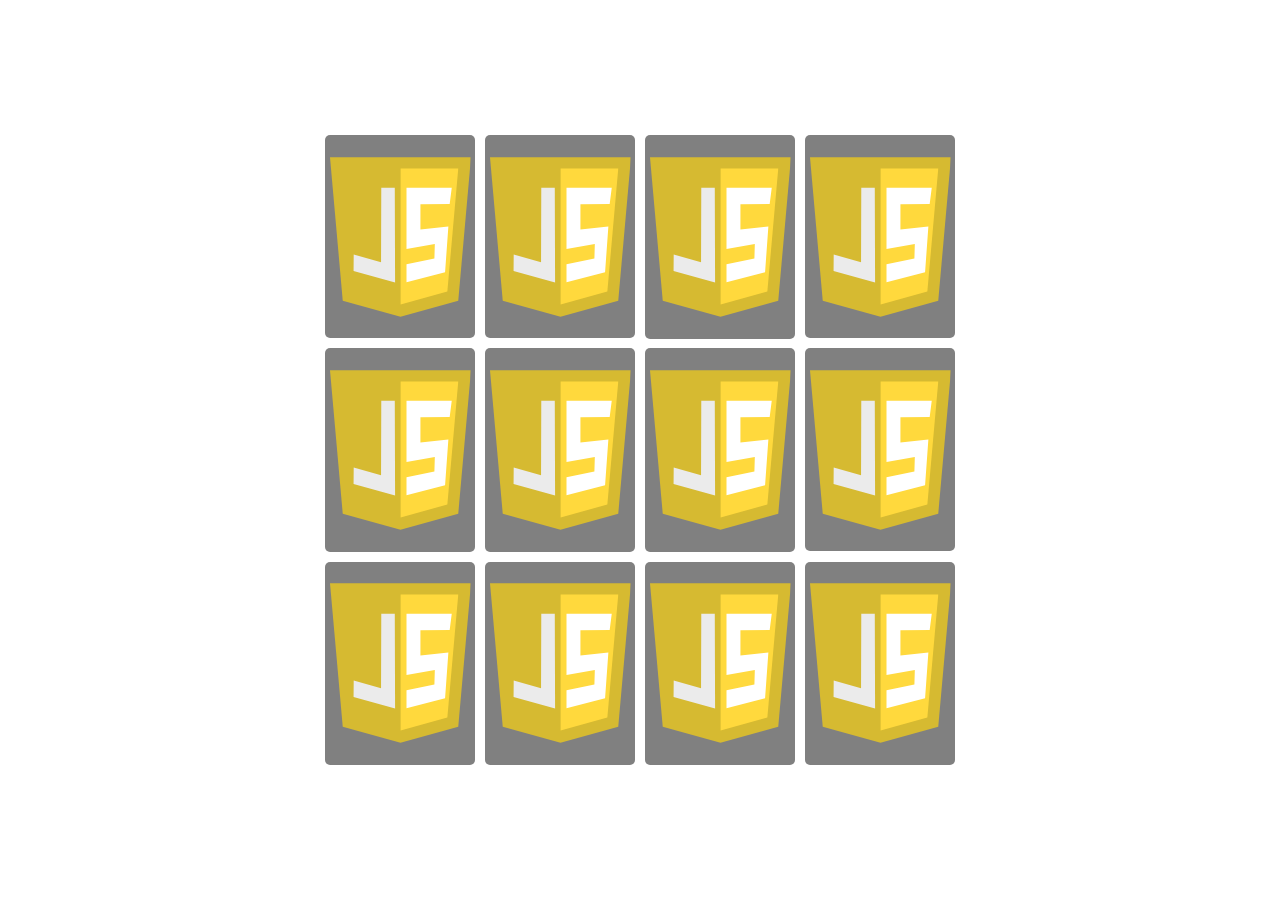
<file: projects/MemoryCardGame/Index.html>
<!DOCTYPE html>
<html lang="en">
<head>
    <meta charset="utf-8" />
    <meta http-equiv="X-UA-Compatible" content="IE=edge">
    <title>Memory Game</title>
    <meta name="viewport" content="width=device-width, initial-scale=1">
    <link rel="stylesheet" type="text/css" media="screen" href="styles.css" />
    
</head>
<body>
    <section class="memory-game">
        <div class="memory-card" data-framework = "aurelia">
            <img class="front-face"  src="img/aurelia.svg" alt="Aurelia" />
            <img class="back-face" src="img/js-badge.svg" alt="JS Badge">
        </div>
        <div class="memory-card" data-framework = "angular">
            <img class="front-face" src="img/angular.svg" alt="Angular" />
            <img class="back-face" src="img/js-badge.svg" alt="JS Badge">
        </div>
        <div class="memory-card" data-framework = "backbone">
            <img class="front-face" src="img/backbone.svg" alt="Backbone" />
            <img class="back-face" src="img/js-badge.svg" alt="JS Badge">
        </div>
        <div class="memory-card" data-framework = "embar">
            <img class="front-face" src="img/ember.svg" alt="Embar" />
            <img class="back-face" src="img/js-badge.svg" alt="JS Badge">
        </div>
        <div class="memory-card" data-framework = "react">
            <img class="front-face" src="img/react.svg" alt="React" />
            <img class="back-face" src="img/js-badge.svg" alt="JS Badge">
        </div>
        <div class="memory-card" data-framework = "vue">
            <img class="front-face" src="img/vue.svg" alt="Vue" />
            <img class="back-face" src="img/js-badge.svg" alt="JS Badge">
        </div>
        <div class="memory-card" data-framework = "aurelia">
            <img class="front-face"  src="img/aurelia.svg" alt="Aurelia" />
            <img class="back-face" src="img/js-badge.svg" alt="JS Badge">
        </div>
        <div class="memory-card" data-framework = "angular">
            <img class="front-face" src="img/angular.svg" alt="Angular" />
            <img class="back-face" src="img/js-badge.svg" alt="JS Badge">
        </div>
        <div class="memory-card" data-framework = "backbone">
            <img class="front-face" src="img/backbone.svg" alt="Backbone" />
            <img class="back-face" src="img/js-badge.svg" alt="JS Badge">
        </div>
        <div class="memory-card" data-framework = "embar">
            <img class="front-face" src="img/ember.svg" alt="Embar" />
            <img class="back-face" src="img/js-badge.svg" alt="JS Badge">
        </div>
        <div class="memory-card" data-framework = "react">
            <img class="front-face" src="img/react.svg" alt="React" />
            <img class="back-face" src="img/js-badge.svg" alt="JS Badge">
        </div>
        <div class="memory-card" data-framework = "vue">
            <img class="front-face" src="img/vue.svg" alt="Vue" />
            <img class="back-face" src="img/js-badge.svg" alt="JS Badge">
        </div>
    </section>
    <script src="scripts.js"></script>
</body>
</html>
</file>
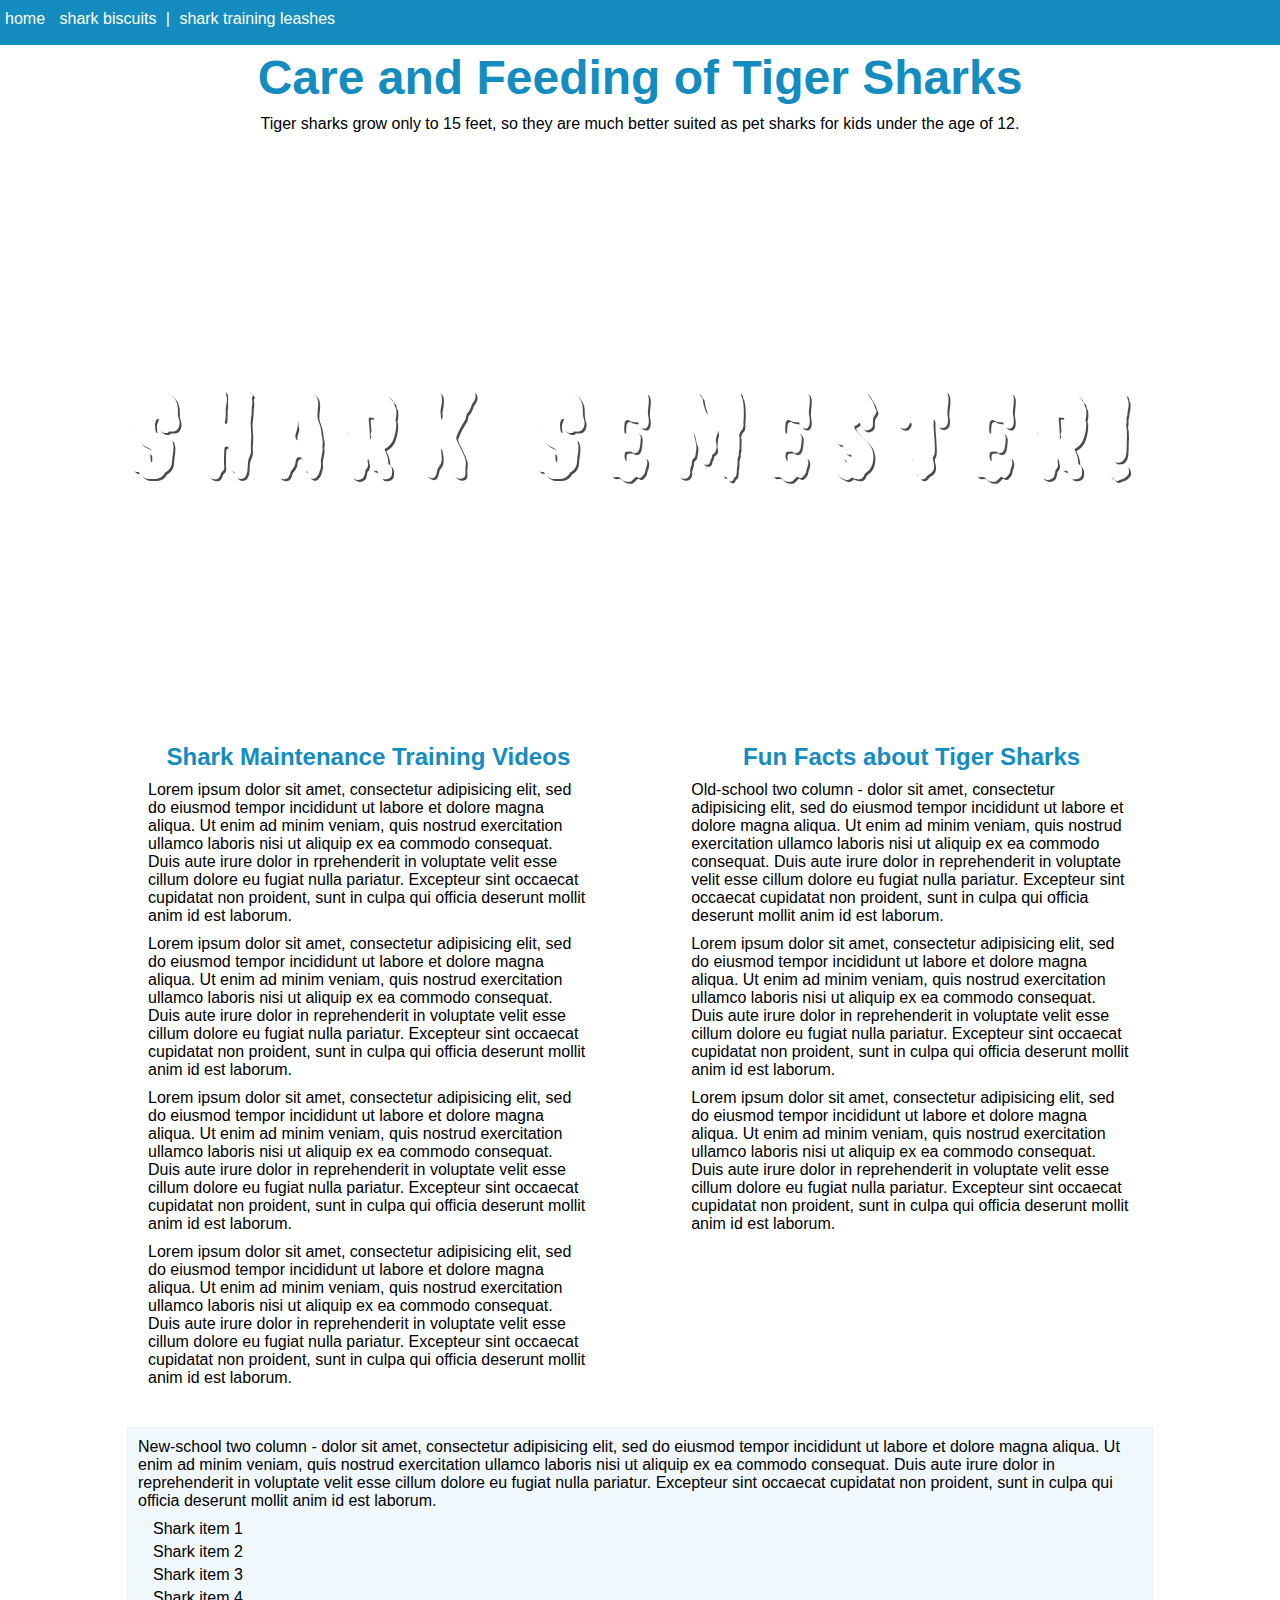
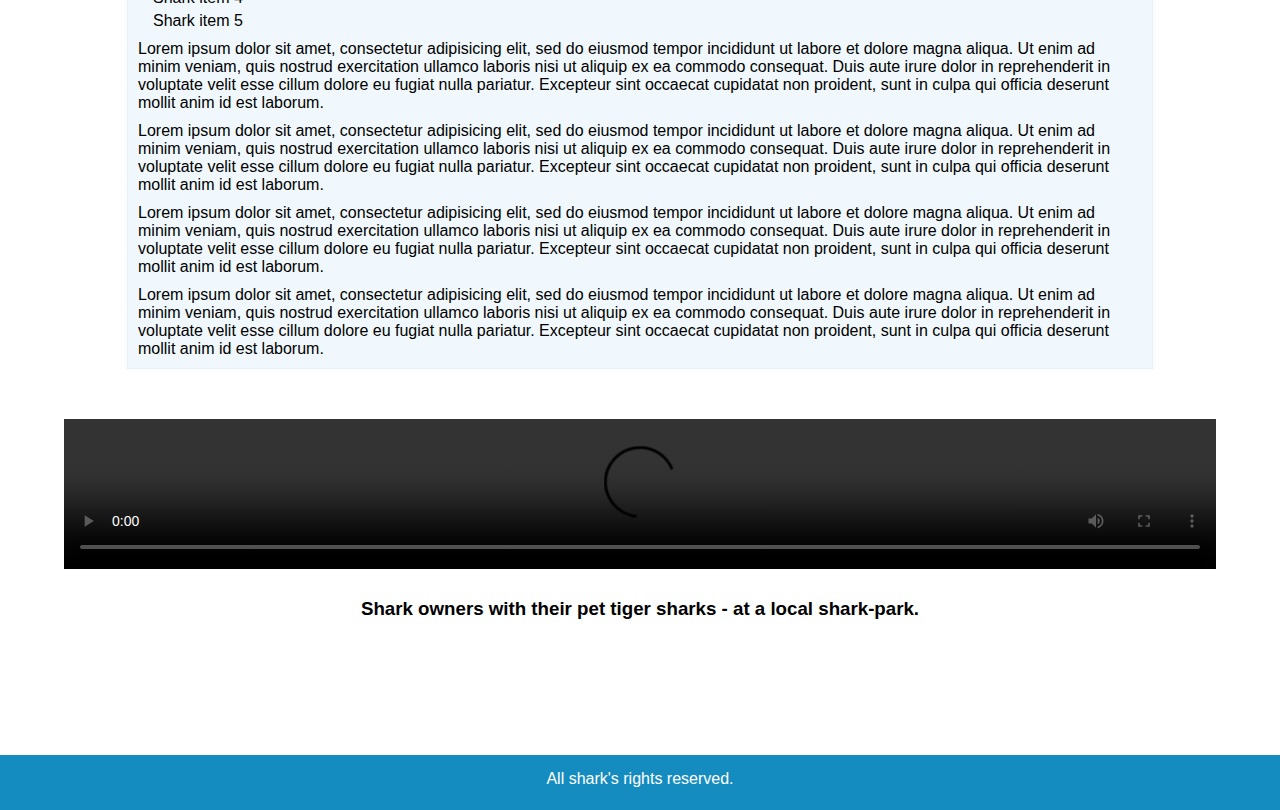
<file: projects/Shark/index.html>
<!DOCTYPE html>
<html>
<head>
	<meta content="text/html; charset=utf-8" http-equiv="Content-Type" />
	<title>Shark Care Guide</title>
	<link href='http://fonts.googleapis.com/css?family=Creepster' rel='stylesheet' type='text/css'>
	<link rel="stylesheet" type="text/css" href="shark_style_1.css">
	<!--<link rel ="stylesheet" type ="text/css" href = "shark_style_2.css">-->
	<meta name="viewport" content="width=device-width, initial-scale=1.0">
	
</head>
<body>
<div id="container">
	<div id="topdiv">
		<span><a href="#">home</a></span>
		<span><a href="#">shark biscuits</a> | <a href="#">shark training leashes</a></span>
	</div><!--topdiv-->

	<div id="heading-text">
		<h2>Care and Feeding of Tiger Sharks</h2>
		<p>Tiger sharks grow only to 15 feet, so they are much better suited as pet sharks for kids under the age of 12.</p>
	</div><!--heading-text-->
	
	<div id="shark-div">
		<h1 id="sharksemester">Shark Semester!</h1>
	</div>

	<div id="bottomcontainer">
		<div id="leftside">
		<h2>Shark Maintenance Training Videos</h2>
		<p>Lorem ipsum dolor sit amet, consectetur adipisicing elit, sed do eiusmod
		tempor incididunt ut labore et dolore magna aliqua. Ut enim ad minim veniam,
		quis nostrud exercitation ullamco laboris nisi ut aliquip ex ea commodo
		consequat. Duis aute irure dolor in rprehenderit in voluptate velit esse
		cillum dolore eu fugiat nulla pariatur. Excepteur sint occaecat cupidatat non
		proident, sunt in culpa qui officia deserunt mollit anim id est laborum.</p>
		<p>Lorem ipsum dolor sit amet, consectetur adipisicing elit, sed do eiusmod
		tempor incididunt ut labore et dolore magna aliqua. Ut enim ad minim veniam,
		quis nostrud exercitation ullamco laboris nisi ut aliquip ex ea commodo
		consequat. Duis aute irure dolor in reprehenderit in voluptate velit esse
		cillum dolore eu fugiat nulla pariatur. Excepteur sint occaecat cupidatat non
		proident, sunt in culpa qui officia deserunt mollit anim id est laborum.</p>
		<p>Lorem ipsum dolor sit amet, consectetur adipisicing elit, sed do eiusmod
		tempor incididunt ut labore et dolore magna aliqua. Ut enim ad minim veniam,
		quis nostrud exercitation ullamco laboris nisi ut aliquip ex ea commodo
		consequat. Duis aute irure dolor in reprehenderit in voluptate velit esse
		cillum dolore eu fugiat nulla pariatur. Excepteur sint occaecat cupidatat non
		proident, sunt in culpa qui officia deserunt mollit anim id est laborum.</p>
		<p>Lorem ipsum dolor sit amet, consectetur adipisicing elit, sed do eiusmod
		tempor incididunt ut labore et dolore magna aliqua. Ut enim ad minim veniam,
		quis nostrud exercitation ullamco laboris nisi ut aliquip ex ea commodo
		consequat. Duis aute irure dolor in reprehenderit in voluptate velit esse
		cillum dolore eu fugiat nulla pariatur. Excepteur sint occaecat cupidatat non
		proident, sunt in culpa qui officia deserunt mollit anim id est laborum.</p>
		</div>

		<div id="rightside">
		<h2>Fun Facts about Tiger Sharks</h2>
		<p>Old-school two column - dolor sit amet, consectetur adipisicing elit, sed do eiusmod
		tempor incididunt ut labore et dolore magna aliqua. Ut enim ad minim veniam,
		quis nostrud exercitation ullamco laboris nisi ut aliquip ex ea commodo
		consequat. Duis aute irure dolor in reprehenderit in voluptate velit esse
		cillum dolore eu fugiat nulla pariatur. Excepteur sint occaecat cupidatat non
		proident, sunt in culpa qui officia deserunt mollit anim id est laborum.</p>
		<p>Lorem ipsum dolor sit amet, consectetur adipisicing elit, sed do eiusmod
		tempor incididunt ut labore et dolore magna aliqua. Ut enim ad minim veniam,
		quis nostrud exercitation ullamco laboris nisi ut aliquip ex ea commodo
		consequat. Duis aute irure dolor in reprehenderit in voluptate velit esse
		cillum dolore eu fugiat nulla pariatur. Excepteur sint occaecat cupidatat non
		proident, sunt in culpa qui officia deserunt mollit anim id est laborum.</p>
		<p>Lorem ipsum dolor sit amet, consectetur adipisicing elit, sed do eiusmod
		tempor incididunt ut labore et dolore magna aliqua. Ut enim ad minim veniam,
		quis nostrud exercitation ullamco laboris nisi ut aliquip ex ea commodo
		consequat. Duis aute irure dolor in reprehenderit in voluptate velit esse
		cillum dolore eu fugiat nulla pariatur. Excepteur sint occaecat cupidatat non
		proident, sunt in culpa qui officia deserunt mollit anim id est laborum.</p>
		</div>
	</div><!--bottomcontainer-->

	<div id="css-table">
		<div>
    	<p>New-school two column -  dolor sit amet, consectetur adipisicing elit, sed do eiusmod
    	tempor incididunt ut labore et dolore magna aliqua. Ut enim ad minim veniam,
    	quis nostrud exercitation ullamco laboris nisi ut aliquip ex ea commodo
    	consequat. Duis aute irure dolor in reprehenderit in voluptate velit esse
    	cillum dolore eu fugiat nulla pariatur. Excepteur sint occaecat cupidatat non
    	proident, sunt in culpa qui officia deserunt mollit anim id est laborum.</p>
    	<ol>
    		<li>Shark item 1</li>
    		<li>Shark item 2</li>
    		<li>Shark item 3</li>
    		<li>Shark item 4</li>
    		<li>Shark item 5</li>
    	</ol>
		</div>

		<div>
       <p>Lorem ipsum dolor sit amet, consectetur adipisicing elit, sed do eiusmod
    	tempor incididunt ut labore et dolore magna aliqua. Ut enim ad minim veniam,
    	quis nostrud exercitation ullamco laboris nisi ut aliquip ex ea commodo
    	consequat. Duis aute irure dolor in reprehenderit in voluptate velit esse
    	cillum dolore eu fugiat nulla pariatur. Excepteur sint occaecat cupidatat non
    	proident, sunt in culpa qui officia deserunt mollit anim id est laborum.</p>

    	<p>Lorem ipsum dolor sit amet, consectetur adipisicing elit, sed do eiusmod
    	tempor incididunt ut labore et dolore magna aliqua. Ut enim ad minim veniam,
    	quis nostrud exercitation ullamco laboris nisi ut aliquip ex ea commodo
    	consequat. Duis aute irure dolor in reprehenderit in voluptate velit esse
    	cillum dolore eu fugiat nulla pariatur. Excepteur sint occaecat cupidatat non
    	proident, sunt in culpa qui officia deserunt mollit anim id est laborum.</p>
		</div>

       <div>
       <p>Lorem ipsum dolor sit amet, consectetur adipisicing elit, sed do eiusmod
    	tempor incididunt ut labore et dolore magna aliqua. Ut enim ad minim veniam,
    	quis nostrud exercitation ullamco laboris nisi ut aliquip ex ea commodo
    	consequat. Duis aute irure dolor in reprehenderit in voluptate velit esse
    	cillum dolore eu fugiat nulla pariatur. Excepteur sint occaecat cupidatat non
    	proident, sunt in culpa qui officia deserunt mollit anim id est laborum.</p>

    	<p>Lorem ipsum dolor sit amet, consectetur adipisicing elit, sed do eiusmod
    	tempor incididunt ut labore et dolore magna aliqua. Ut enim ad minim veniam,
    	quis nostrud exercitation ullamco laboris nisi ut aliquip ex ea commodo
    	consequat. Duis aute irure dolor in reprehenderit in voluptate velit esse
    	cillum dolore eu fugiat nulla pariatur. Excepteur sint occaecat cupidatat non
    	proident, sunt in culpa qui officia deserunt mollit anim id est laborum.</p>
		</div>
   </div><!--css-table-->


	<div id="video">
		<video controls>
		<source src="https://dl.dropboxusercontent.com/s/47sp9spbr6dx0s7/shark-attacks.mp4?dl=0" type="video/mp4">
		Your browser does not support the video tag.
		</video>
		<h3 style="margin-top: 25px;">Shark owners with their pet tiger sharks - at a local shark-park.</h3>
	</div><!--video-->


	<div id="pagefooter">All shark's rights reserved.</div>
</div><!--container-->
</body>
</html>
</file>
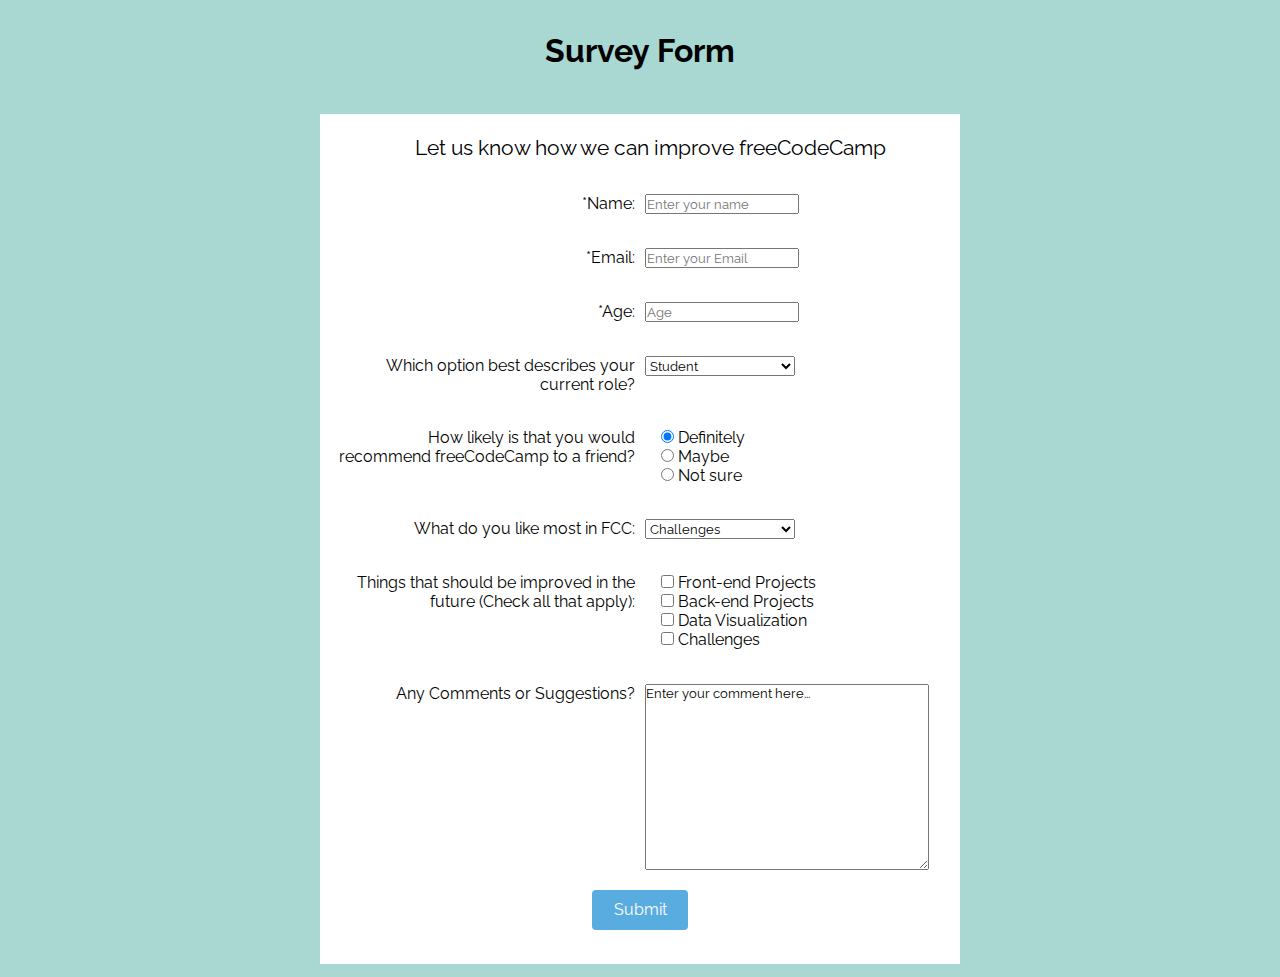
<file: projects/SurveyForm/index.html>
<!DOCTYPE html>
<html>
<head>
    <meta charset="utf-8" />
    <meta http-equiv="X-UA-Compatible" content="IE=edge">
    <title>Survey Form</title>
    <meta name="viewport" content="width=device-width, initial-scale=1">
    <link rel="stylesheet" type="text/css" media="screen" href="survey.css" />
    
</head>
<body>
        <main>
            <h1 id="title">Survey Form</h1>
            
              <form id="survey-form" method="GET" action="https://crossorigin.me/https://freecodecamp.com"> 
              <p id="description">Let us know how we can improve freeCodeCamp</p>
               
                <label for="name" id="name-label">*Name: </label>
                    <input id="name" type="text" placeholder="Enter your name" required>
                
                <label for="email" id="email-label">*Email: </label>
                     <input id="email" type="email" placeholder="Enter your Email" required>
                
                <label for="number" id="number-label">*Age: </label>
                    <input id="number" type="number" placeholder="Age" min="3" max="93" required>
               
                
                <p>Which option best describes your current role?</p>            
                <select id="dropdown">
                    <option disabled value>Select an option</option>
                    <option value="student">Student</option>
                    <option value="job">Full Time Job</option>
                    <option value="learner">Full Time Learner</option>
                    <option value="preferno">Prefer not to say</option>
                    <option value="other">Other</option>
                </select>
                
                <p>How likely is that you would recommend freeCodeCamp to a friend?</p>
                <div>
                <label for="yes-opinion1"> </label>
                    <input id="yes-opinion1" type="radio" name="opinion1" value="yes" checked> Definitely
                  <br>
                <label for="maybe-opinion1"></label>
                    <input id="maybe-opinion1" type="radio" name="opinion1" value="maybe"> Maybe
                <br>
                <label for="not_sure-opinion1"></label>
                    <input id="NotSure-opinion1" type="radio" name="opinion1" value="no"> Not sure
                
                </div>
                
                <p>What do you like most in FCC:</p>
                <select id="dropdown2">
                    <option disabled value>Select an option</option>
                    <option value="challenges">Challenges</option>
                    <option value="projects">Projects</option>
                    <option value="community">Community</option>
                    <option value="opensorce">Open Source</option>
                </select>       
      
                
                <p>Things that should be improved in the future (Check all that apply):</p>
                <div>
                <label for="frontend">
                    <input id="frontend" type="checkbox" name="improvment" value="front-end"> Front-end Projects
                </label>
             <br>
                <label for="backend">
                    <input id="backend" type="checkbox" name="improvment" value="back-end"> Back-end Projects
                </label>
               <br>
                <label for="dataVisualization">
                    <input id="dataVisualization" type="checkbox" name="improvment" value="data-visualization"> Data Visualization
                </label>
           <br>
                <label for="challenges">
                    <input id="challenges" type="checkbox" name="improvment" value="challenges"> Challenges
                </label>
                </div>
                
                <p>Any Comments or Suggestions?</p>
                <textarea name="addComment" id="comment" cols="30" rows="10">Enter your comment here...</textarea>
         
                
                <input id="submit" type="submit" value="Submit">
    
            </form>
        </main>
        
  
</body>
</html>
</file>
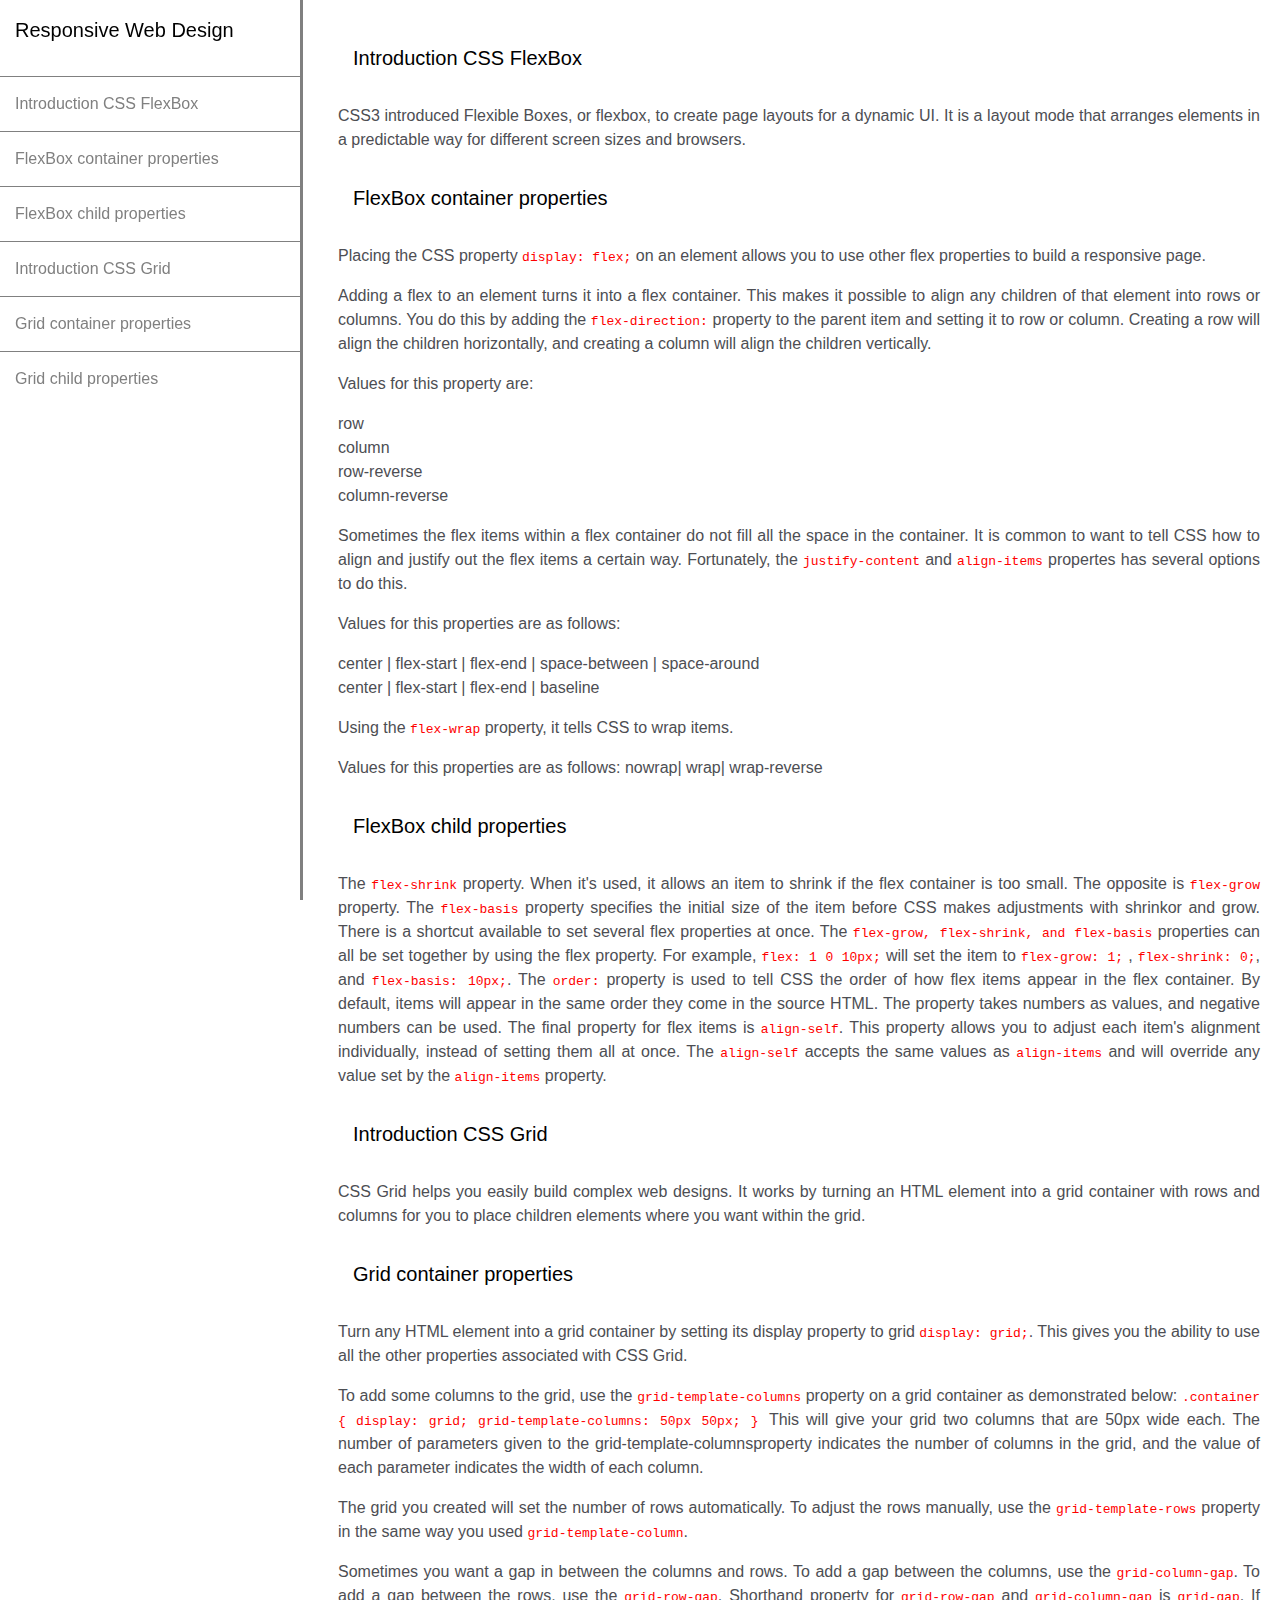
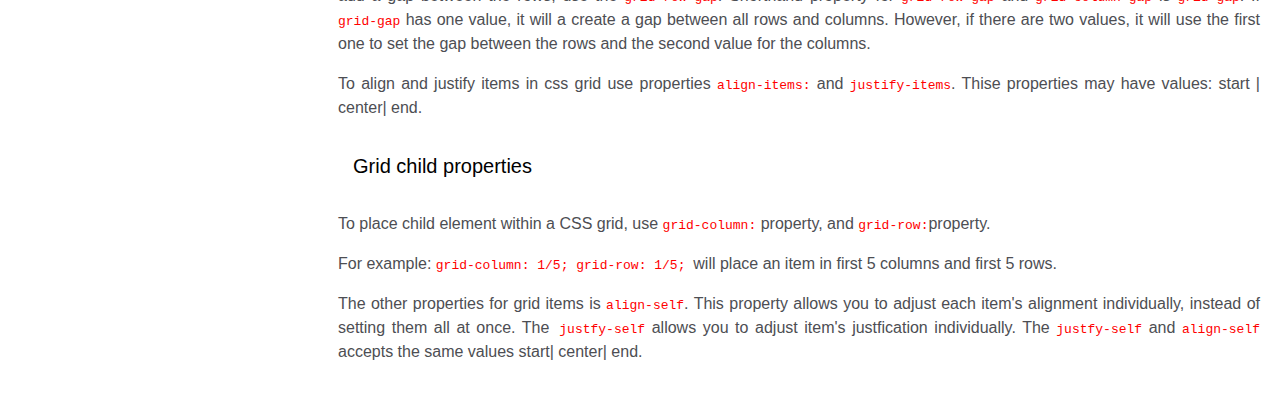
<file: projects/TechnicalDocumentation/index.html>
<!DOCTYPE html>
<html>
<head>
    <meta charset="utf-8" />
    <meta http-equiv="X-UA-Compatible" content="IE=edge">
    <title>Technical Documentatio Page</title>
    <meta name="viewport" content="width=device-width, initial-scale=1">
    <link rel="stylesheet" type="text/css" media="screen" href="style_doc_technical.css" />
    <!--<script src="main.js"></script>-->
</head>
<body>
<main id="main-doc">

    <nav id="navbar">
        <header>Responsive Web Design</header>
        <ul>
            <a class="nav-link" href="#Introduction_CSS_FlexBox"><li>Introduction CSS FlexBox</li></a>
            <a class="nav-link" href="#FlexBox_container_properties"><li>FlexBox container properties</li></a>
            <a class="nav-link" href="#FlexBox_child_properties"><li>FlexBox child properties</li></a>
            <a href="#Introduction_CSS_Grid" class="nav-link"><li>Introduction CSS Grid</li></a>
            <a class="nav-link" href="#Grid_container_properties"><li>Grid container properties</li></a>
            <a class="nav-link" href="#Grid_child_properties"><li>Grid child properties</li></a>
        </ul>      
    </nav>
    <div id="documentatio">
    <section class="main-section" id="Introduction_CSS_FlexBox">
        <header>Introduction CSS FlexBox</header>
        <p>
        CSS3 introduced Flexible Boxes, or flexbox, to create page layouts for a dynamic UI. It is a layout mode that arranges elements in a predictable way for different screen sizes and browsers.
        </p>
    </section>

    <section class="main-section" id="FlexBox_container_properties">
        <header>FlexBox container properties</header>  
        <p>Placing the CSS property <code>display: flex;</code> on an element allows you to use other flex properties to build a responsive page.   
        </p>
        <p>Adding a flex to an element turns it into a flex container. This makes it possible to align any children of that element into rows or columns. You do this by adding the <code>flex-direction:</code> property to the parent item and setting it to row or column. Creating a row will align the children horizontally, and creating a column will align the children vertically.
        </p>
        <p>Values for this property are:</p>
        <ul>
            <li>row</li>
            <li>column</li>
            <li>row-reverse</li>
            <li>column-reverse</li>
        </ul>
        <p>Sometimes the flex items within a flex container do not fill all the space in the container. It is common to want to tell CSS how to align and justify out the flex items a certain way. Fortunately, the <code>justify-content</code> and <code>align-items</code> propertes has several options to do this. 
        </p>
        <p>Values for this properties are as follows:</p>
        <ul>
            <li>center | flex-start | flex-end | space-between | space-around</li>
            <li>center | flex-start | flex-end | baseline</li>
        </ul>
            <p>Using the <code>flex-wrap</code> property, it tells CSS to wrap items.  
            </p>
            <p>Values for this properties are as follows: nowrap| wrap| wrap-reverse
            </p>
    </section>

    <section class="main-section" id="FlexBox_child_properties">
        <header>FlexBox child properties</header> 
        <p>The <code>flex-shrink</code> property. When it's used, it allows an item to shrink if the flex container is too small. The opposite is <code>flex-grow</code> property. The <code>flex-basis</code> property specifies the initial size of the item before CSS makes adjustments with shrinkor and grow. There is a shortcut available to set several flex properties at once. The <code>flex-grow, flex-shrink, and flex-basis</code> properties can all be set together by using the flex property. For example, <code>flex: 1 0 10px;</code> will set the item to <code>flex-grow: 1;</code> , <code>flex-shrink: 0;</code>, and <code>flex-basis: 10px;</code>. The <code>order:</code> property is used to tell CSS the order of how flex items appear in the flex container. By default, items will appear in the same order they come in the source HTML. The property takes numbers as values, and negative numbers can be used. The final property for flex items is <code>align-self</code>. This property allows you to adjust each item's alignment individually, instead of setting them all at once. The <code>align-self</code> accepts the same values as <code>align-items</code> and will override any value set by the <code>align-items</code> property.
        </p>
    </section>

    <section class="main-section" id="Introduction_CSS_Grid">
        <header>Introduction CSS Grid</header>
        <p>CSS Grid helps you easily build complex web designs. It works by turning an HTML element into a grid container with rows and columns for you to place children elements where you want within the grid.
        </p>
    </section>

    <section class="main-section" id="Grid_container_properties">
        <header>Grid container properties</header>
        <p>Turn any HTML element into a grid container by setting its display property to  grid <code>display: grid;</code>. This gives you the ability to use all the other properties associated with CSS Grid.
        </p>
        <p>To add some columns to the grid, use the <code>grid-template-columns</code> property on a grid container as demonstrated below:
            <code>
            .container {
                display: grid;
                grid-template-columns: 50px 50px;
            }
            </code>
            This will give your grid two columns that are 50px wide each. The number of parameters given to the grid-template-columnsproperty indicates the number of columns in the grid, and the value of each parameter indicates the width of each column.      
        </p>
        <p>The grid you created will set the number of rows automatically. To adjust the rows manually, use the <code>grid-template-rows</code> property in the same way you used  <code>grid-template-column</code>.  
        </p>
        <p>Sometimes you want a gap in between the columns and rows. To add a gap between the columns, use the <code>grid-column-gap</code>. To add a gap between the rows, use the <code> grid-row-gap</code>. Shorthand property for <code>grid-row-gap</code> and <code>grid-column-gap</code> is <code>grid-gap</code>. If <code>grid-gap</code> has one value, it will a create a gap between all rows and columns. However, if there are two values, it will use the first one to set the gap between the rows and the second value for the columns.
        </p>
        <p>To align and justify items in css grid use properties <code>align-items:</code> and <code>justify-items</code>. Thise properties may have values: start | center| end.  
        </p>
    </section>

    <section class="main-section" id="Grid_child_properties">
        <header>Grid child properties</header>      
        <p>To place child element within a CSS grid, use <code>grid-column:</code> property, and <code>grid-row:</code>property. 
        </p>
        <p>For example:
            <code>
                grid-column: 1/5;
                grid-row: 1/5;
            </code>
            will place an item in first 5 columns and first 5 rows.
        </p>
        <p>The other properties for grid items is <code>align-self</code>. This property allows you to adjust each item's alignment individually, instead of setting them all at once. The<code> justfy-self</code> allows you to adjust item's justfication individually. The <code>justfy-self</code> and <code>align-self</code> accepts the same values start| center| end.
        </p>
    </section>
    </div><!--end of documentatin-->    
    </main>
</body>
</html>
</file>
<file: projects/MemoryCardGame/styles.css>
* {
    padding: 0; 
    margin: 0; 
/*border-box dimenzije paddinga i bordera povecava na ustrb sadrzaja, dakle sadrzaj se smanjuje*/
    box-sizing: border-box;
}
body{
/*1% of view port height*/
    height: 100vh;
    /*for centering .memory-game*/
    display: flex;
    
}

.memory-game{
    width: 640px;
    height: 640px;
    /*for centering .memory-game*/
    margin: auto;
    /*svaki item zauzeti jednako mjesto u containeru*/
    display: flex;
    flex-wrap: wrap;
    /*3D effect  perspective is adding depth to elements */
    perspective: 1000px;
}

.memory-card{
    position: relative;
    width: calc(25% - 10px);
    height:calc(33.33% - 10px);
    margin: 5px;
/*for transition to work we need to have*/
    transform: scale(1);
    /*inserting memory card element to 3d perspective*/
    transform-style: preserve-3d;
    transition: transform .5s;
}

/*Adding Click efect on memory card*/
.memory-card:active{
/*scale down to 97% of original size*/
    transform: scale(0.97);
    transition: transform 0.8s;
}

/*Adding flip class no space between meory-card and flip class because there are on the same element*/
.memory-card.flip {
    transform: rotateY(180deg);
}
.front-face, .back-face {
/*position absolute needs element with relativ position*/
    position: absolute;
    width: 100%;
    height: 100%;
    padding: 3%;
    background-color:gray;
    border-radius: 5px;
    /*hiding backface*/
    backface-visibility: hidden;
}
.front-face{
    transform: rotateY(180deg);
}

@media screen and (max-width: 300px) {
    .memory-game{
        width: 300px;
        height: 300px;
    }
    
    .front-face, .back-face {
            padding: 1%;
        }
}
</file>
<file: projects/Shark/shark_style_1.css>
* {margin: 0; padding: 0}
	
	body {font-family: 'Open Sans', sans-serif; background-color: #ffffff;}

	h2 {color: #158CC0; text-align: center;}

	@media screen and (max-width: 900px) {h2 {color: #158CC0;}}

	@media screen and (max-width: 700px) {h2 {color: #8E3131;}}

	@media screen and (max-width: 600px) {h2 {color: red;}}

	
	li {list-style-type: none; margin-bottom: 5px; padding-left: 25px;}

	p {margin: 10px;}
	

	#leftside {
		float: left;
		width: 45%;
		margin-bottom: 20px;
		padding: 10px;	
		}

	#rightside {
		float: right;
		width: 45%;
		margin-bottom: 20px;
		padding: 10px;
		}

	@media screen and (max-width: 712px) {

		#leftside {
			width: 95%;
			padding: 10px;	
			float: left;
			}

		#rightside {
			width: 95%;
			padding: 10px;
			clear: both;
			}
	}

	#bottomcontainer {
		
		width: 80%;
		margin-left: auto; 
		margin-right: auto;
		margin-top: 50px;
	}

	#pagefooter {
		
		width: 100%;
		height: 40px;
		margin-left: auto; 
		margin-right: auto;
		clear: both;
		background-color: #158CC0;
		text-align: center;
		color: #ffffff;
		padding-top: 15px; 
	}

	#video {
		width: 100%;
		margin-left: auto; 
		margin-right: auto;
		clear: both;
		text-align: center;
		margin-bottom: 15vh;
		}

	video {width: 90%}
	
	#topdiv {
	min-width: 406px;	
	background-color: #158CC0; 
	height: 35px; 
	width: 100%;
	padding-top: 10px;
	color: #ffffff; 
	}

	#topdiv a {
		color: #ffffff; 
		padding: 5px; 
		text-decoration: none;
	}

	/* Make top nav fixed. 
	I adjust margin on #heading-text since setting .topdiv to fixed, effects the flow of the page.*/
		
		#topdiv {
		position: fixed;
		top: 0px;
		z-index: 10;
		}
	

	#heading-text {

		text-align: center;
		margin-top: 50px;
	}

	#heading-text h2 {font-size: 3em;}


	/* Set the attachment to 'fixed' for simple parallax scrolling. */
	#shark-div {
		margin-top: 50px; 
		margin-left: auto; 
		margin-right: auto; 
		text-align: center;
		height: 500px;
		/*height: 80vh;*/
		width: 100%;
		background: url(https://dl.dropboxusercontent.com/s/nz041u0y378yojw/shark-attacks.jpg?dl=0);
	    background-repeat: no-repeat;
	    background-position: bottom bottom;
	    /*background-position: center center;*/
	    /*background-attachment: fixed;*/
	    background-attachment: scroll;
	    background-size:cover;
	    /*border-radius: 25px;*/
	}

	#sharksemester {
		position: relative;
		top: 50%;
	 	transform: translateY(-50%);
	 	color: #ffffff;
	 	font-family: 'Creepster', cursive;
	 	font-size: 9vw;
	 	opacity: 0.7;
	 	letter-spacing: 20px; /*or use 2vw so fonts won't stack. In other words, px forces font stacking.*/
	 	text-shadow: 2px 2px #000000;
	 	}
	

	#css-table {
		display: table; 
		border: 1px dotted rgb(217,237,249); 
		background-color: rgba(217,237,249, .4); 
		width: 80%; 
		margin-top: 50px; 
		margin-bottom: 50px; 
		margin-left: auto; 
		margin-right: auto;
		clear: both;
		}
	

	#above-video li {list-style-type: square; margin-bottom: 5px; padding-left: 10px; margin-left: 35px;}
</file>
<file: projects/SurveyForm/survey.css>
@import url(https://fonts.googleapis.com/css?family=Raleway:400,500);
*{padding:0px;
  margin:0px;
  font-family: 'Raleway', Helvetica, sans-serif;
  }

body {
  background-color: #a9d7d1;
}

#title {
  text-align: center;
  padding: 1em;
}

form {
min-width: 500px;
  width: 50%;
  height: 850px;
  margin: 1% auto 1% auto;
  background-color: white;
  display: grid;
  grid-template-columns: 1fr 1fr; 
  grid-gap: 10px;
}

#description {
 grid-column: 1 / 3;
 justify-self: center;
 font-size: 1.3em;
 padding-top: 1em;
}

label, p {
 padding-left:1em;
 text-align: end;;
 justify-self: end;
 align-self: start; 
}

select, input { 
  max-width: 150px;
  border: 1 px solid black;  
  align-self: start;
}

textarea {
  margin-right: 10%;
  max-width: 300px;
}

#submit {
  margin-bottom: 15px;
  background-color: #59ace0;
  font-size: 1em;
  justify-self: center;
  grid-column: 1 / 3;
  border-radius: 4px;
  color: white;
  height: 40px;
  width: 96px;
  margin: 10px;
  border: 0px solid;
}
</file>
<file: projects/TechnicalDocumentation/style_doc_technical.css>
html,body{
    min-width:290px;
      color: #4d4e53;
      background-color: #ffffff;
      font-family: 'Open Sans',Arial,sans-serif;
      line-height: 1.5;
  }
  code {
      color: red;
  }
  ul {
      padding: 0;
  }
  li {
      list-style: none;
  }
  a {
      text-decoration: none;
  }
  /*fixed navbar*/
  #navbar{
      position: fixed;
      min-width: 290px;
      top: 0px;
      left: 0px;
      width: 300px;
      height: 100%;
      border-right: 3px solid grey;
  }
  header {
      padding: 15px;
      font-size: 20px;
      color: black;
  }

  #navbar ul a li {
      border-top: 1px solid grey;
      color: grey;
      padding: 15px;
  }

  /*documentatio*/
  #documentatio {
      position: absolute;
      margin-left: 310px;
      padding: 20px;
      margin-bottom: 110px;
  }
  section {
      text-align: justify;
  }

  /*smaller media */
  @media (max-width: 600px){
    #navbar{
    position: fixed;
    top: 0px;
    width: 100%;
    max-height: 150px;
    border-bottom: 3px solid grey;
    overflow-y: auto;
    background-color:  #ffffff;
    z-index: 1;
    }
    #documentatio {
        margin-top: 150px;
        margin-left: auto;
    }
  }
</file>
